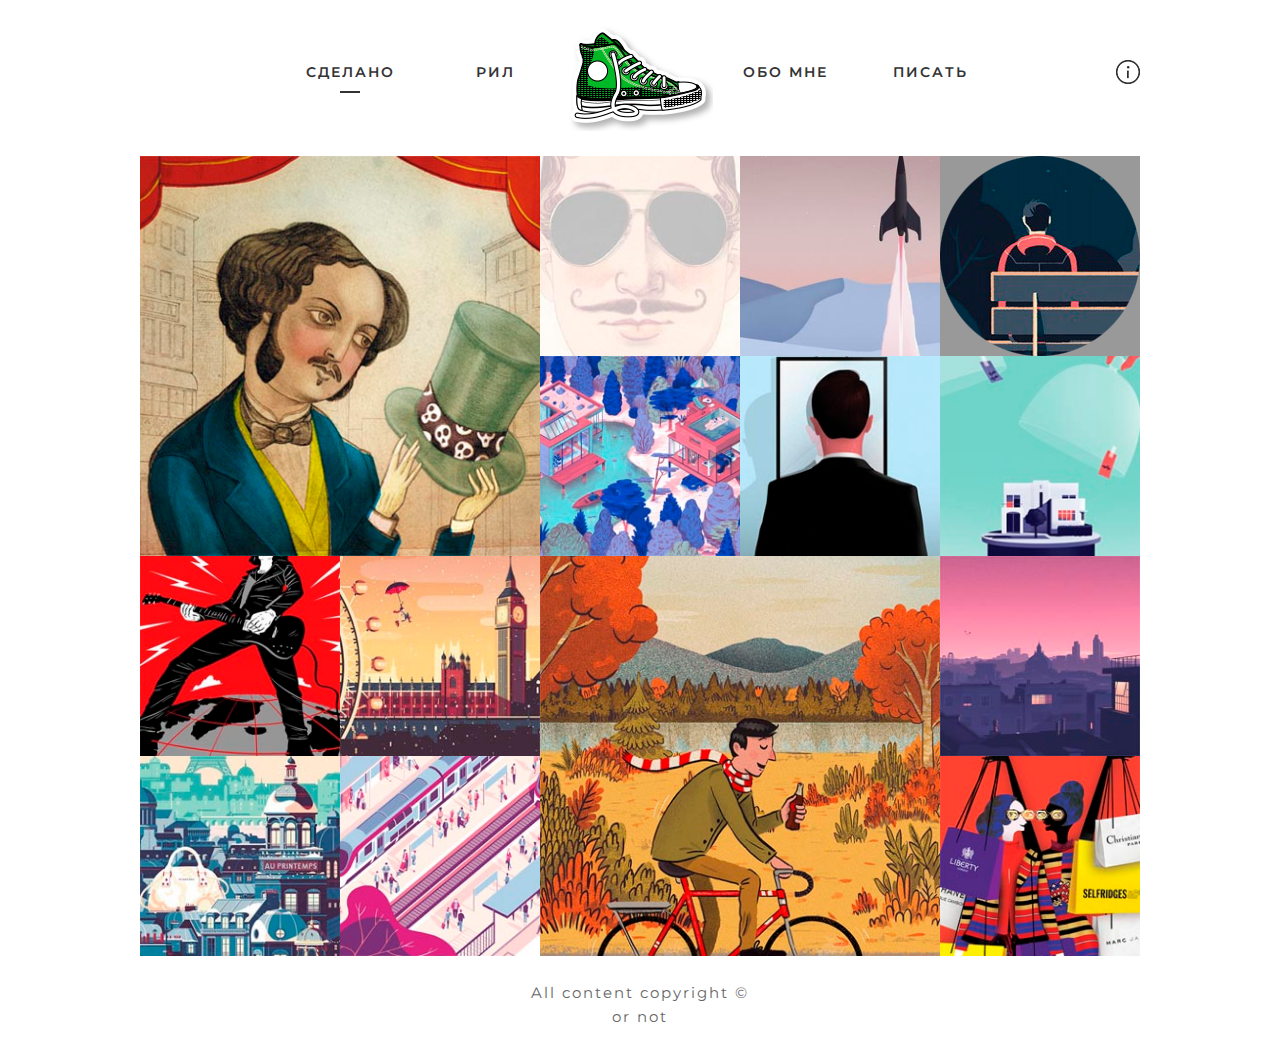
<file: index.html>
<!DOCTYPE html>
<html lang="ru">
<head>
    <meta charset="UTF-8">
    <meta name="viewport" content="width=device-width, initial-scale=1">
    <title>Портфолио</title>
    <link rel="stylesheet" href="css/style.css">
    <link rel="icon" href="img/logo.png">
    <script src="js/vue.min.js"></script>
    <script src="js/vue-youtube-embed.umd.js"></script>
    <script src="js/jquery-3.3.1.js"></script>

</head>
<body>

    <div class="main">
        <nav>
            <div class="burger">
                <img src="img/burger.png" @click="showNav = !showNav" alt="">
            </div>
            <img src="img/info.png" alt="#" @click="category_panel" class="help">
            <template v-if="showNav">
                <div class="menu">
                    <div> <a href="index.html" class="select_menu">Сделано</a></div>
                    <div>  <a href="#" >Рил</a></div>
                    <div>  <img src="img/logo.png" alt="#" class="logo"></div>
                    <div>  <a href="about.html" >Обо мне</a> </div>
                    <div><a href="#" >Писать</a></div>
                </div>
            </template>
            <template v-else>
                <img src="img/logo.png" alt="#" class="logo">
            </template>

        </nav>

        <div class="app">

            <gallery :data_works="works"></gallery>

            <transition name="category">
                <category_panel  v-if="category_panel_visible"  :list_category="categories"></category_panel>
            </transition>

        </div>

        <footer>
            <p>All content copyright ©
                <br>  or not</p>
        </footer>

        <transition name="visible" v-on:leave="leave"  v-on:enter="enterCancelled" v-on:after-leave="after_hide_presentation">
            <div v-if="presentation" class="presentation_list">
                <presentation_slider v-for="(item, index) in works" v-bind:key="item.id" :work="item" :number="index"></presentation_slider>
            </div>
        </transition>

    </div>


    <script src="js/script.js"></script>
</body>
</html>
</file>
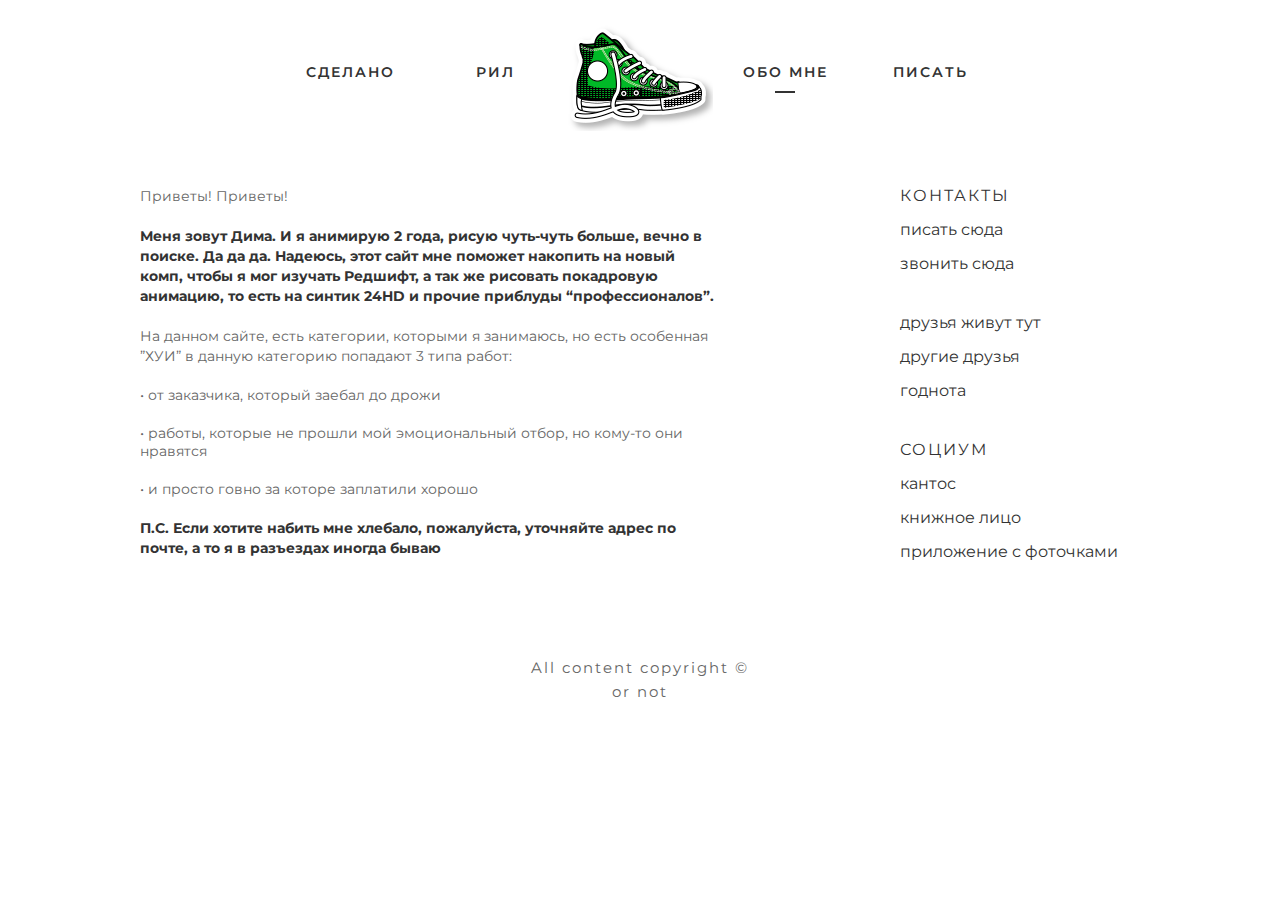
<file: about.html>
<!DOCTYPE html>
<html lang="ru">
<head>
    <meta charset="UTF-8">
    <meta name="viewport" content="width=device-width, initial-scale=1">
    <title>Обо мне</title>
    <link rel="stylesheet" href="css/style.css">
    <link rel="icon" href="img/logo.png">
    <script src="js/vue.min.js"></script>
    <script src="js/vue-youtube-embed.umd.js"></script>
    <script src="js/jquery-3.3.1.js"></script>
</head>
<body>

<div class="main">
    <nav>
        <div class="burger">
            <img src="img/burger.png" @click="showNav = !showNav" alt="">
        </div>


            <template v-if="showNav">
                <div class="menu">
                    <div> <a href="index.html">Сделано</a></div>
                    <div>  <a href="#" >Рил</a></div>
                    <div>  <img src="img/logo.png" alt="#" class="logo"></div>
                    <div>  <a href="#" class="select_menu">Обо мне</a> </div>
                    <div><a href="#" >Писать</a></div>
                </div>
            </template>
            <template v-else>
                    <img src="img/logo.png" alt="#" class="logo">
            </template>

    </nav>

    <div class="app">

        <div class="about">

            <div class="about_content">
                <p>
                    Приветы! Приветы!
                </p>

                <p class="bold">
                    Меня зовут Дима. И я анимирую 2 года, рисую чуть-чуть больше, вечно в поиске. Да да да. Надеюсь, этот сайт мне поможет накопить на новый комп, чтобы я мог изучать Редшифт, а так же рисовать покадровую анимацию, то есть на синтик 24HD и прочие приблуды “профессионалов”.
                </p>

                <p>
                    На данном сайте, есть категории, которыми я занимаюсь, но есть особенная ”ХУИ” в данную категорию попадают 3 типа работ:
                </p>

                <ul>
                    <li>• от заказчика, который заебал до дрожи</li>
                    <li>• работы, которые не прошли мой эмоциональный отбор, но кому-то они нравятся</li>
                    <li>• и просто говно за которе заплатили хорошо</li>
                </ul>

                <p class="bold">
                    П.С. Если хотите набить мне хлебало, пожалуйста, уточняйте адрес по почте, а то я в разъездах иногда
                    бываю
                </p>

            </div>

            <div class="colonka">

                <div class="group">
                    <h4>Контакты</h4>
                    <a href="#">писать сюда</a>
                    <a href="#">звонить сюда</a>
                </div>

                <div class="group">
                    <a href="#">друзья живут тут</a>
                    <a href="#">другие друзья</a>
                    <a href="#">годнота</a>
                </div>

                <div class="group">
                    <h4>Социум</h4>
                    <a href="#">кантос</a>
                    <a href="#">книжное лицо</a>
                    <a href="#">приложение с фоточками</a>
                </div>

            </div>
        </div>


    </div>

    <footer>
        <p>All content copyright ©
            <br>  or not</p>
    </footer>
</div>


<script src="js/script.js"></script>
</body>
</html>
</file>
<file: css/style.css>
@import url('https://fonts.googleapis.com/css?family=Montserrat');

*{
    margin: 0;
    padding: 0;
    font-family: 'Montserrat', sans-serif;
}

.body{
    position: relative;
}

.app{
    display: flex;
    align-items: center;
    flex-direction: column;
    position: relative;
}

/**стили для фоток****************************/

.gallery{
    width: 1000px;
}

.row{
    display: flex;
    flex-direction: column;
    flex-wrap: wrap;
   align-content: flex-start;
    max-height: 400px;
}

.big{
    width: 400px;
    height: 400px;
}

.photo{
    background: #999999;
    overflow: hidden;
    display: flex;
    justify-content: center;
    align-items: center;
    position: relative;
}

.little{
    width: 200px;
    height: 200px;
}

/**стили хавера на фотках****************************/


.info{
    position: absolute;
    display: flex;
    justify-content: center;
    align-items: center;
    width: 100%;
    height: 100%;
    top: 0;
    left: 0;
    opacity: 0;
    transition: 500ms ease-in-out;
}

.photo:hover .info{
    cursor: pointer;
    opacity: 1;
}

.info>div{
    padding: 15px;
}

.info>div>h4{
    text-transform: uppercase;
}

.info>div>h4, .info>div>p{
    font-size: 14px;
    text-align: center;
    line-height: 1.571;
}

.info>div>h4::after{
    content: '';
    display: block;
    height: 2px;
    background: white;
    margin: 15px auto;
    width: 40px;

}

.yellow{
    background: #999966;
    color: white;
}

.blue{
    background: #65cccb;
    color: white;
}

.purpur{
    background: #b8606f;
    color: white;
}

/**подвал****************************/


footer>p{
    color: #666666;
    font-size: 15px;
    text-align: center;
    padding: 25px 0;
    line-height: 1.571;
    letter-spacing: 2px;
}



/**панель с категориями****************************/

.help{
    position: absolute;
    transform: translateY(-75%);
    top: 50%;
    right: 0;
    cursor: pointer;
}

.category_panel{
    overflow: hidden;
    background: white;
    position:absolute;
    top: 0;
    right: 0;
    height: 100%;
    width: 300px;
}

.category-enter-active, .category-leave-active {
    transition: width 350ms linear;
}
.category-enter, .category-leave-to /* .fade-leave-active до версии 2.1.8 */ {
    width: 0;
}


.category_panel>h4{
    padding: 20px;
    text-align: center;
    text-transform: uppercase;
    font-size: 14px;
}

.category_panel>*{
    color: #333333;
    display: block;
}

.category_panel>a{
    text-decoration: none;
    margin: 15px;
    text-align: center;
    white-space: nowrap;
}

.select_category{
    text-decoration: underline !important;
    font-weight: bold;
}

/**.menu>.logo{
    position: absolute;
    width: 140px;
    top: 50%;
    left: 50%;
    transform: translateY(-50%) translateX(-50%);
}**/


/**панель навигации****************************/

nav{
    margin: 25px auto;
    width: 1000px;
    position: relative;
    display: flex;
    justify-content: center;
    align-items: center;
}

.menu{
    display: flex;
    justify-content: space-around;
    align-items: center;
}

.menu>div{
    display: flex;
    justify-content: center;
    align-items: center;
}

.menu>*{
    min-width: 145px;
}

.menu>div>a{
    text-transform: uppercase;
    font-weight: 600;
    font-size: 14px;
    text-decoration: none;
    letter-spacing: 2px;
    color: #333333;
}

.menu>div>a::after{
    content: '';
    display: block;
    background: #333333;
    opacity: 0;
    margin: 10px auto;
    margin-bottom: 0;
    width: 20px;
    height: 2px;
    transition: 350ms ease-in;
}

.menu>div>a:hover::after{
    opacity: 1;
}

.select_menu::after{
    opacity: 1 !important;
}

.burger{
    display: none;
}

/**стили для презентации****************************/

.presentation_list{
    overflow: hidden;
    width: 100%;
    height: 100%;
    display: block;
    position: fixed;
    top: 0;
    left: 0;
}

.presentation{
    position: absolute;
    left:0;
    top: 0;
    width: calc(100% - 200px);
    height: calc(100% - 100px);
    padding: 50px 100px;
}

.content_presentation{
    height: calc(100vh - 100px);
    max-height: 610px;
    top: 50%;
    left: 50%;
    transform: translateY(-50%) translateX(-50%);
    position: absolute;
    width: 1000px;
    color: rgba(255, 255, 255, 0.9);
    overflow: hidden;
    display: block;
}

.visible-enter-active, .visible-leave-active {
    transition: top 350ms linear;
}
.visible-enter, .visible-leave-to /* .fade-leave-active до версии 2.1.8 */ {
    top: 100vh;
}

.next_slide-enter-active, .next_slide-leave-active{
    transition: left 500ms;
}


.next_slide-enter, .next_slide-leave-to /* .fade-leave-active до версии 2.1.8 */ {
    left: 100vw;
}

/**анимация загрузки****************************/

.preloader{
    position: absolute;
    display: none;
    top: 50%;
    left: 50%;
    transform: translateX(-50%) translateY(-60%);
    width: 128px;
    height: 128px;
    background: url(../sprite/preloader.png) 0 0 no-repeat;
    animation: like-gif steps(41) 1200ms 3 reverse forwards;
    background-size:  auto 100%;

}


@keyframes like-gif {
    0% {
        background-position: 100%;
    }
    100% {
        background-position: 0%;
    }
}

.curtain{
    display: none;
    position: absolute;
    top: 0;
    right: 0;
    width: 100%;
    height: 100%;
    overflow: hidden;
}

/**блок обо мне****************************/

.about{
    margin: 30px auto;
    width: 1000px;
    display: flex;
    flex-direction: row;
    align-items: flex-start;
    justify-content: space-between;
    flex-wrap: nowrap;
    color: #666666;
    font-size: 14px;
}

.about_content{
    flex: calc(100% - 240px - 180px);
    margin-right: 180px;
}

.about_content>p{
    line-height: 20px;
    margin-bottom: 20px;
}

.about_content>ul{
    list-style: "•";
    margin-bottom: 20px;
}

.about_content>ul>li{
    margin-bottom: 20px;
    list-style: none;
    list-style-position: inside;
}

.bold{
    font-weight: bold;
    color: #333333;
}

.colonka{
    flex: 240px;
    font-size: 16px;
}

.group{
    margin-bottom: 40px;
}

.colonka>.group>h4{
    font-weight: normal;
    text-align: left;
    text-transform: uppercase;
    letter-spacing: 2px;
}

.colonka>.group>*{
    color: #333333;
    display: block;
}

.colonka>.group>a{
    text-decoration: none;
    margin: 15px 0;
    text-align: left;
}

.colonka>.group>a:hover{
    text-decoration: underline !important;
}

/**кнопка close****************************/

.close{
    position: absolute;
    top: 0;
    right: 0;
    width: 21px;
    height: 21px;
    cursor: pointer;
}

/**кнопки переключения слайдов****************************/

.navigation{
    position: absolute;
    bottom: 0;
    right: 0;
}

.strelka{
    margin-left: 34px;
    width: 14px;
    height: 22px;
    cursor: pointer;
}

.last{
    transform: rotate(180deg);
}

/**информация о работе****************************/

.content_slide{
    height: calc(100% - 40px);
}

.zagolovok{
    max-width: 400px;
}

.zagolovok>h4{
    text-transform: uppercase;
    font-size: 15px;
}

.zagolovok>h4::after{
    content: '';
    display: block;
    margin: 16px 0;
    width: 40px;
    height: 2px;
    background: rgba(255, 255, 255, 0.81);
}

.zagolovok>p{
    font-weight: lighter;
    line-height: 22px;
    font-size: 14px;
}


.usual{
    margin-top: 40px;
    display: flex;
    height: auto;
    overflow: auto;
    justify-content: center;
}

.usual>.slider{
    height: 100%;
}

.usual>.notes{
    flex: calc(100% - 575px - 10px);
    margin-right: 15px;
}

.usual>.notes>p{
    font-size: 14px;
    color: rgba(255, 255, 255, 0.9);
    line-height: 22px;
    margin-bottom: 20px;
}

.attribute{
    position: absolute;
    bottom: 0;
    left: 0;
    display: flex;
    align-items: center;
}

.item_attribute{
    margin-right: 40px;
    padding-bottom: 10px;
}

.item_attribute>*{
    display: inline-block;
    font-size: 12px;

}

.item_attribute>h4{
    letter-spacing: 2px;
    text-transform: uppercase;
}


/**слайдер****************************/

.listener{
    margin: 25px 0;
    display: flex;
    justify-content: center;
}

.elipse{
    cursor: pointer;
    width: 15px;
    height: 15px;
    background: rgba(255, 255, 255, 0.6);
    border-radius: 20px;
    margin-right: 7px;
    display: inline-block;
}

.elipse_check{
    background: white;
}

.slider_win{
    height: 300px;
    width: 700px;
    position: relative;
}

.slider_win>div{
    position: relative;
    width: 100%;
    height: 100%;
    background: rgba(255, 255, 255, 0.3);
    overflow: hidden;
}

.slider_win>div>img{
    position: absolute;
    top: 50%;
    left: 50%;
    height: 100%;
    transform: translateX(-50%) translateY(-50%);
}

.slider_win iframe{
    width: 100% !important;
    height: 395px ;
}


.action_sheet{
    margin: 25px 0;
    display: none;
}

.action_sheet>.action>a{
    text-decoration: none;
    display: block;
    color: white;
    text-transform: uppercase;
    text-align: center;
    padding: 10px;
    font-size: 14px;
}

.action_sheet>.action:nth-child(1)::after{
    content: '';
    background: white;
    width: 100%;
    height: 2px;
    display: block;
}

/**анимация vue js****************************/

/**адаптация под маленькие экраны****************************/
@media (max-width: 1018px) {

    /**фотки****************************/
    .gallery{
       width: 60%;
    }

    .row{
        max-height: 100%;
    }

    .little, .big{
        width: 100%;
        height: 400px;
    }

    /**панель навигации ****************************/

    nav{
        width: 100%;
    }

    .help{
        right: 8px;
    }

    /**страница обо мне****************************/

    .about{
        width: 85%;
        flex-direction: column;
    }

    .about_content{
        flex: 100%;
        margin-right: 0;
    }

    .colonka{
        margin-top: 20px;
    }

    /**презентация****************************/

    .zagolovok{
        max-width: 1000px;
    }
    .zagolovok>h4{
        text-align: center;
    }
    .zagolovok>h4::after{
        margin: 16px auto;
    }

    .zagolovok>p{
        text-align: center;
    }

    .presentation{
        padding: 0;
        width: 100%;
        height: 100%;
    }

    .content_presentation{
        top: 0;
        left: 0;
        padding: 15px;
        width: calc(100% - 30px);
        height: calc(100% - 30px);
        max-height: 10000px;
        transform: none;
        overflow: auto !important;
    }

    .content_slide{
        height: auto;
    }

    .usual{
        margin-top: 30px;
        height: auto;
        flex-direction: column-reverse;
    }


    .close, .listener, .navigation{
        display: none;
    }

    .attribute {
        position: relative;
        flex-wrap: wrap;
    }


    .item_attribute{
        display: block;
    }

    .usual>.notes>p{
        text-align: center;
    }

    .slider{
        display: flex;
        justify-content: center;
        flex: 1;
    }

    .action_sheet{
        display: block;
    }


    .slider_win>div{
        display: block !important;
        margin-bottom: 30px;
        height: auto;
    }

    .slider_win>div>img{
        position: relative;
        transform: none;
        top: 0;
        left: 50%;
        transform: translateX(-50%);
        height: 60vh;
    }

    .slider_win{
        height: auto;
        display: flex;
        flex-direction: column;
        justify-content: center;
        align-items: center;
    }

    .slider_win iframe{
        height: 60vh !important;
    }

    .usual>.slider{
        flex: auto;
        position: static;
        width: 100%;
        height: auto;
    }
}

/******************************/
@media (max-width: 745px) {
    .app{
        margin-top: 100px;
    }

    /**фотки****************************/
    .gallery{
        width: 80%;
    }

    .row{
        max-height: 100%;
    }

    .little, .big{
        width: 100%;
        height: 370px;
    }

    /**панель навигации ****************************/

    nav{
        width: 100%;
        z-index: 100;
        display: block;
        background: white;
        position: fixed;
        top: 0;
        left: 0;
        margin: 0;
    }

    .menu{
        display: block;
        overflow: hidden;
        max-height: 3000px;
    }

    .logo{
        position: absolute;
        top: 18px;
        left: 50%;
        transform: translateX(-40%);
        width: 106px;
        height: 70px;
    }

    .help{
        transform: translateY(-60%);
        top: 53px;
    }

    .menu>div{
        display: block;
    }

    .menu>div>a{
        display: block;
        text-align: center;
        padding: 12px;
        font-size: 14px;
    }

    .menu>div>a::after{
        display: none;
    }

    .menu>div>a:hover{
        background: #333333;
        color: white;
    }

    .burger{
        display: block;
        min-height: 100%;
    }

    .burger>img{
        margin-top: 38px;
        margin-left: 17px;
        margin-bottom: 33px;
        width: 38px;
        height: 25px;
        cursor: pointer;
    }

    .select_menu{
        background: #333333;
        color: white !important;
    }

    /**презентация****************************/

    .zagolovok{
        max-width: 1000px;
    }
    .zagolovok>h4{
        text-align: center;
    }
    .zagolovok>h4::after{
        margin: 16px auto;
    }

    .zagolovok>p{
        text-align: center;
    }

    .presentation_list{
        top: 100px;
        height: calc(100% - 100px);
    }

    .presentation{
        padding: 0;
        width: 100%;
        height: 100%;
    }

    .content_presentation{
        top: 0;
        left: 0;
        padding: 15px;
        width: calc(100% - 30px);
        height: calc(100% - 30px);
        transform: none;
        overflow: auto !important;
    }

    .content_slide{
        height: auto;
    }

    .usual{
        margin-top: 30px;
        flex-direction: column-reverse;
    }


    .close, .listener, .navigation{
        display: none;
    }

    .attribute {
        position: relative;
        flex-wrap: wrap;
    }


    .item_attribute{
        display: block;
    }

    .usual>.notes>p{
        text-align: center;
    }

    .slider{
        flex-basis: auto;
    }

    .action_sheet{
        display: block;
    }

    /**категории****************************/
    .category_panel{
        position: fixed;
        top: 100px;

    }
    /******************************/
}

@media (max-width: 550px) {
    .gallery{
        width: 100%;
    }

    .slider_win>div{
        display: block !important;
        margin-bottom: 30px;
    }

    .slider_win>div>img{
        position: relative;
        transform: none;
        top: 0;
        left: 50%;
        transform: translateX(-50%);
        width: 100%;
        height: auto;
    }

    .slider_win iframe{
        height: 300px !important;
    }
}

@media (min-width: 2000px) {
    .gallery{
        width: 2000px;
        display: flex;
        flex-direction: row;
        flex-wrap: wrap;
    }
    .row{
        flex: 1;
    }

    nav{
        width: 2000px;
    }

    .menu>*{
        min-width: 280px;
    }
}
</file>
